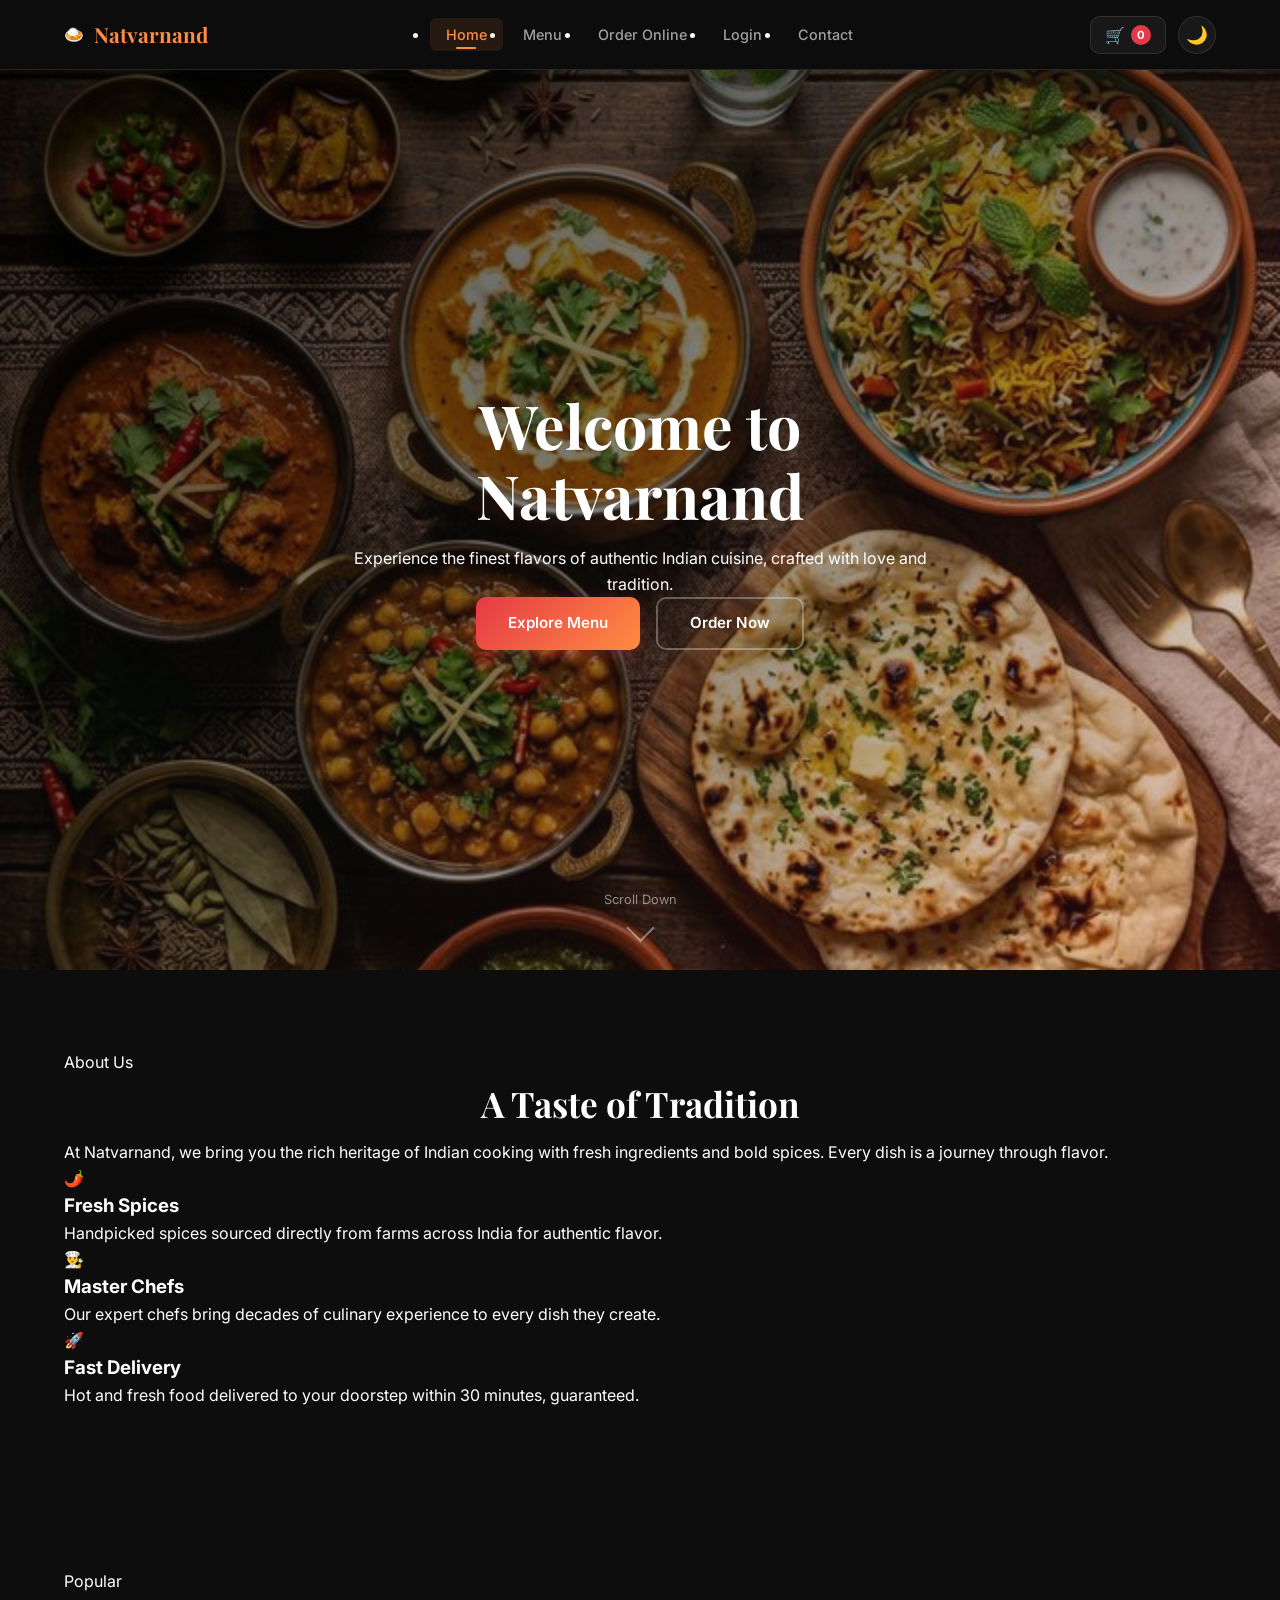
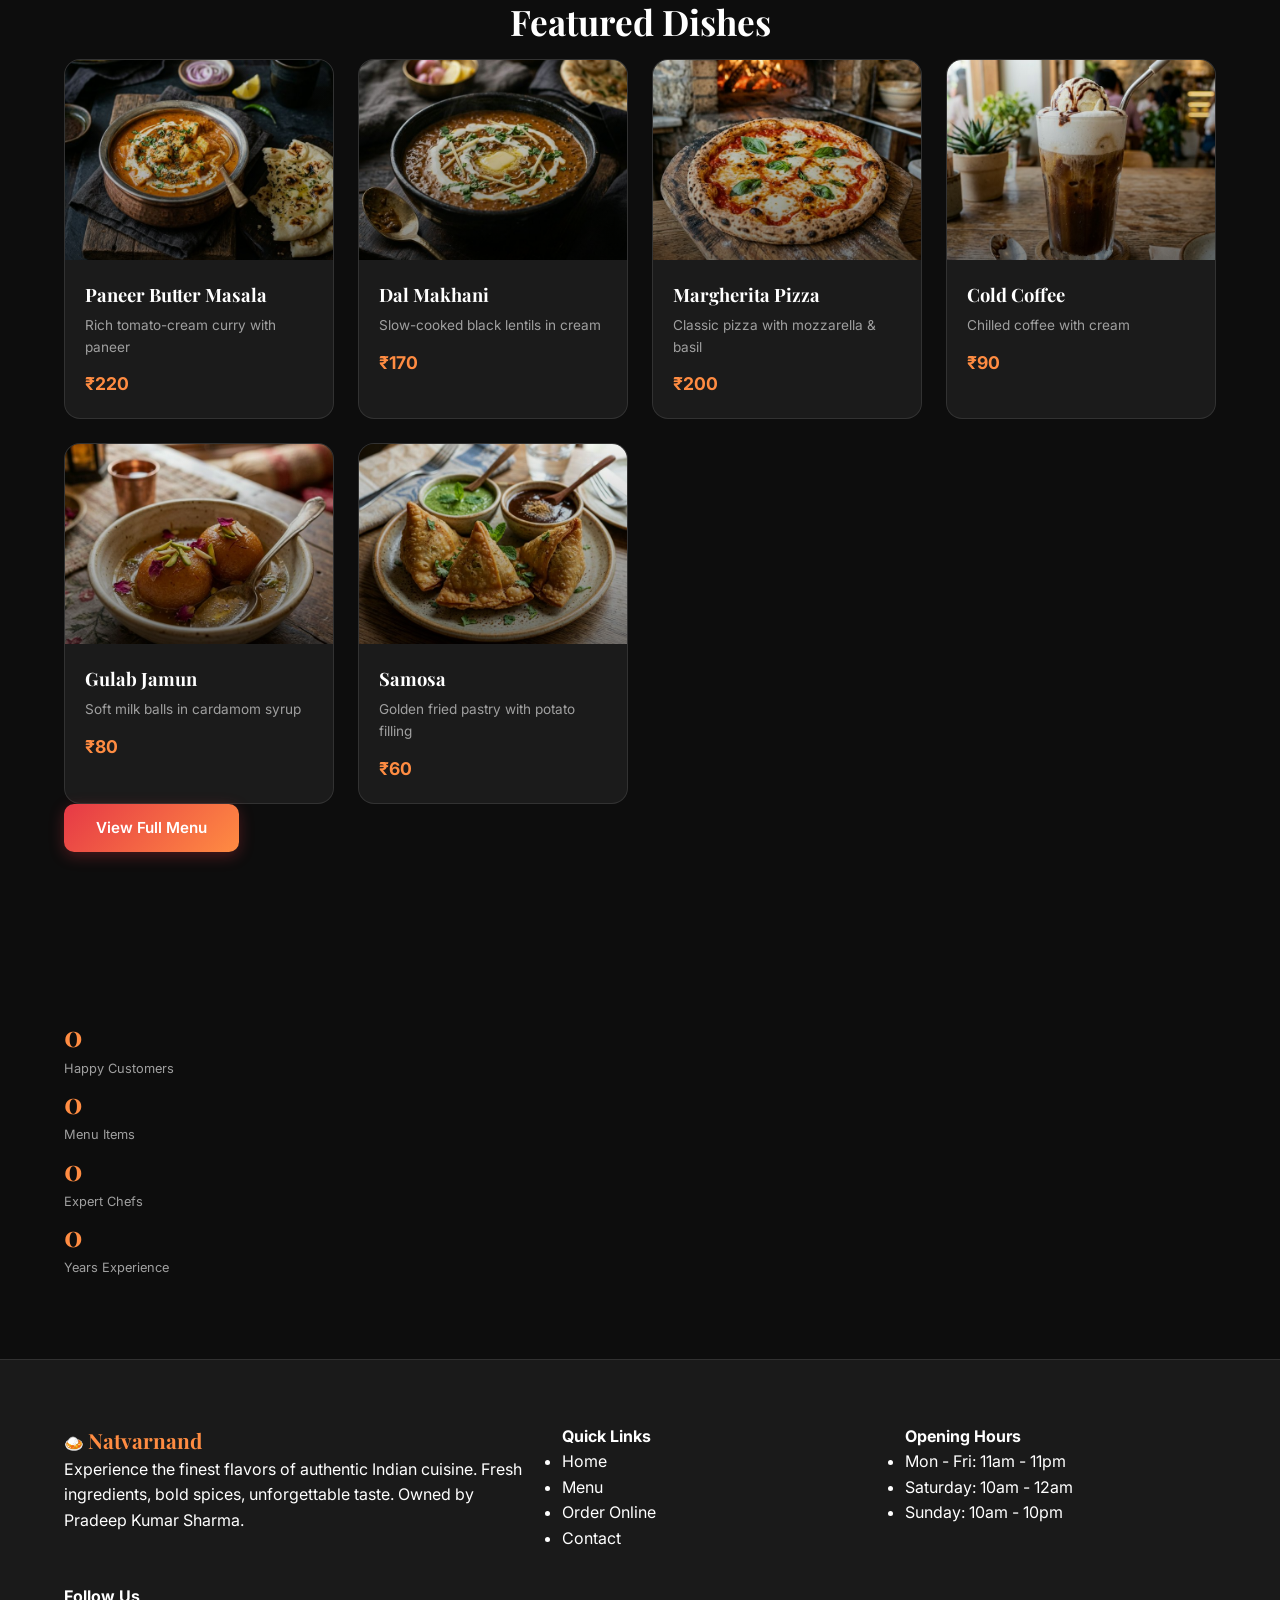
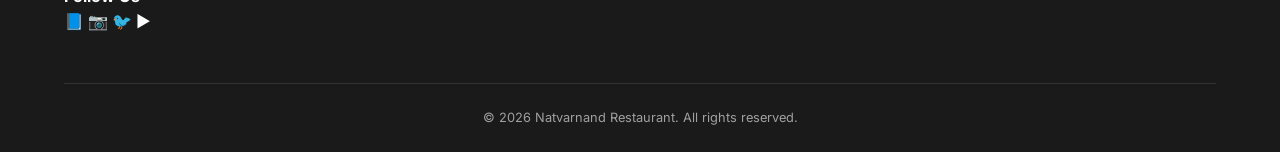
<file: index.html>
<!DOCTYPE html>
<html lang="en" data-theme="light">
<head>
  <meta charset="UTF-8">
  <meta name="viewport" content="width=device-width, initial-scale=1.0">
  <title>Natvarnand Restaurant | Authentic Indian Cuisine & Online Ordering</title>
  <meta name="description" content="Natvarnand Restaurant — order delicious Indian cuisine online. Explore our menu of starters, main course, fast food, drinks and desserts with fast delivery.">
  <link rel="preconnect" href="https://fonts.googleapis.com">
  <link rel="preconnect" href="https://fonts.gstatic.com" crossorigin>
  <link href="https://fonts.googleapis.com/css2?family=Playfair+Display:wght@400;600;700&family=Inter:wght@300;400;500;600;700&display=swap" rel="stylesheet">
  <link rel="stylesheet" href="css/styles.css">
</head>
<body>

  <!-- ===================== PAGE LOADER ===================== -->
  <div id="loader" class="loader">
    <div class="loader-inner">
      <div class="loader-flame">🍛</div>
      <h2>Spice Garden</h2>
      <div class="loader-bar"><div class="loader-bar-fill"></div></div>
    </div>
  </div>

  <!-- ===================== NOTIFICATION TOAST ===================== -->
  <div id="notification" class="notification hidden">
    <div id="notification-icon"></div>
    <div id="notification-text"></div>
    <button class="notification-close" onclick="hideNotification()">&times;</button>
  </div>

  <!-- ===================== NAVBAR ===================== -->
  <nav id="navbar" class="navbar">
    <div class="nav-container">
      <a href="#home" class="nav-logo">
        <span class="logo-icon">🍛</span>
        <span class="logo-text">Natvarnand</span>
      </a>
      <ul id="nav-links" class="nav-links">
        <li><a href="#home" class="nav-link active" data-page="home">Home</a></li>
        <li><a href="#menu" class="nav-link" data-page="menu">Menu</a></li>
        <li><a href="#order" class="nav-link" data-page="order">Order Online</a></li>
        <li><a href="#login" class="nav-link" data-page="login">Login</a></li>
        <li><a href="#contact" class="nav-link" data-page="contact">Contact</a></li>
        <li><a href="#admin" class="nav-link" data-page="admin">Admin</a></li>
      </ul>
      <div class="nav-actions">
        <button id="cart-btn" class="cart-btn" onclick="window.location.hash='order'">
          <span class="cart-icon">🛒</span>
          <span id="cart-count" class="cart-count">0</span>
        </button>
        <button id="theme-toggle" class="theme-toggle" aria-label="Toggle dark mode">
          <span class="theme-icon sun">☀️</span>
          <span class="theme-icon moon">🌙</span>
        </button>
        <button id="hamburger" class="hamburger" aria-label="Menu">
          <span></span><span></span><span></span>
        </button>
      </div>
    </div>
  </nav>

  <!-- ===================== MAIN CONTENT ===================== -->
  <main id="main-content" class="main-content">

    <!-- ========== HOME PAGE ========== -->
    <section id="page-home" class="page active">
      <!-- Hero -->
      <div class="hero">
        <div class="hero-overlay"></div>
        <div class="hero-particles" id="hero-particles"></div>
        <div class="hero-content">
          <h1 class="hero-title anim-fade-down">
            Welcome to <span class="text-gradient">Natvarnand</span>
          </h1>
          <p class="hero-subtitle anim-fade-up">Experience the finest flavors of authentic Indian cuisine, crafted with love and tradition.</p>
          <div class="hero-buttons anim-fade-up delay-2">
            <a href="#menu" class="btn btn-primary btn-glow">Explore Menu</a>
            <a href="#order" class="btn btn-outline">Order Now</a>
          </div>
        </div>
        <div class="hero-scroll-indicator">
          <span>Scroll Down</span>
          <div class="scroll-arrow"></div>
        </div>
      </div>

      <!-- Welcome Section -->
      <div class="section welcome-section">
        <div class="container">
          <div class="section-header reveal">
            <span class="section-tag">About Us</span>
            <h2 class="section-title">A Taste of <span class="text-gradient">Tradition</span></h2>
            <p class="section-desc">At Natvarnand, we bring you the rich heritage of Indian cooking with fresh ingredients and bold spices. Every dish is a journey through flavor.</p>
          </div>
          <div class="welcome-grid">
            <div class="welcome-card reveal">
              <div class="welcome-icon">🌶️</div>
              <h3>Fresh Spices</h3>
              <p>Handpicked spices sourced directly from farms across India for authentic flavor.</p>
            </div>
            <div class="welcome-card reveal delay-1">
              <div class="welcome-icon">👨‍🍳</div>
              <h3>Master Chefs</h3>
              <p>Our expert chefs bring decades of culinary experience to every dish they create.</p>
            </div>
            <div class="welcome-card reveal delay-2">
              <div class="welcome-icon">🚀</div>
              <h3>Fast Delivery</h3>
              <p>Hot and fresh food delivered to your doorstep within 30 minutes, guaranteed.</p>
            </div>
          </div>
        </div>
      </div>

      <!-- Featured Items -->
      <div class="section featured-section">
        <div class="container">
          <div class="section-header reveal">
            <span class="section-tag">Popular</span>
            <h2 class="section-title">Featured <span class="text-gradient">Dishes</span></h2>
          </div>
          <div class="featured-grid" id="featured-grid">
            <!-- Populated by JS -->
          </div>
          <div class="text-center reveal">
            <a href="#menu" class="btn btn-primary btn-glow btn-lg">View Full Menu</a>
          </div>
        </div>
      </div>

      <!-- Stats -->
      <div class="section stats-section">
        <div class="container">
          <div class="stats-grid">
            <div class="stat-card reveal">
              <div class="stat-number" data-count="5000">0</div>
              <div class="stat-label">Happy Customers</div>
            </div>
            <div class="stat-card reveal delay-1">
              <div class="stat-number" data-count="150">0</div>
              <div class="stat-label">Menu Items</div>
            </div>
            <div class="stat-card reveal delay-2">
              <div class="stat-number" data-count="25">0</div>
              <div class="stat-label">Expert Chefs</div>
            </div>
            <div class="stat-card reveal delay-3">
              <div class="stat-number" data-count="10">0</div>
              <div class="stat-label">Years Experience</div>
            </div>
          </div>
        </div>
      </div>
    </section>

    <!-- ========== MENU PAGE ========== -->
    <section id="page-menu" class="page">
      <div class="page-hero page-hero-menu">
        <h1 class="page-hero-title anim-fade-down">Our <span class="text-gradient">Menu</span></h1>
        <p class="page-hero-sub anim-fade-up">Explore our carefully crafted dishes made with the finest ingredients</p>
      </div>
      <div class="section">
        <div class="container">
          <div class="menu-filters reveal" id="menu-filters">
            <button class="menu-filter-btn active" data-category="all">All</button>
            <button class="menu-filter-btn" data-category="starters">Starters</button>
            <button class="menu-filter-btn" data-category="main-course">Main Course</button>
            <button class="menu-filter-btn" data-category="fast-food">Fast Food</button>
            <button class="menu-filter-btn" data-category="drinks">Drinks</button>
            <button class="menu-filter-btn" data-category="desserts">Desserts</button>
          </div>
          <div class="menu-grid" id="menu-grid">
            <!-- Populated by JS -->
          </div>
        </div>
      </div>
    </section>

    <!-- ========== ORDER / CART PAGE ========== -->
    <section id="page-order" class="page">
      <div class="page-hero page-hero-order">
        <h1 class="page-hero-title anim-fade-down">Your <span class="text-gradient">Order</span></h1>
        <p class="page-hero-sub anim-fade-up">Review your selected items and proceed to checkout</p>
      </div>
      <div class="section">
        <div class="container">
          <div class="cart-wrapper">
            <div class="cart-items" id="cart-items">
              <!-- Populated by JS -->
            </div>
            <div class="cart-summary glass-card" id="cart-summary">
              <h3>Order Summary</h3>
              <div class="summary-row">
                <span>Subtotal</span>
                <span id="cart-subtotal">₹0</span>
              </div>
              <div class="summary-row">
                <span>Delivery</span>
                <span id="cart-delivery">₹40</span>
              </div>
              <div class="summary-row">
                <span>Tax (5%)</span>
                <span id="cart-tax">₹0</span>
              </div>
              <div class="summary-divider"></div>
              <div class="summary-row summary-total">
                <span>Total</span>
                <span id="cart-total">₹0</span>
              </div>
              <button class="btn btn-primary btn-glow btn-block" id="checkout-btn" onclick="proceedToCheckout()">
                Proceed to Checkout
              </button>
            </div>
          </div>
          <div class="cart-empty" id="cart-empty" style="display:none;">
            <div class="empty-icon">🛒</div>
            <h3>Your cart is empty</h3>
            <p>Add some delicious items from our menu!</p>
            <a href="#menu" class="btn btn-primary">Browse Menu</a>
          </div>
        </div>
      </div>
    </section>

    <!-- ========== CUSTOMER DETAILS PAGE ========== -->
    <section id="page-customer" class="page">
      <div class="page-hero page-hero-customer">
        <h1 class="page-hero-title anim-fade-down">Delivery <span class="text-gradient">Details</span></h1>
        <p class="page-hero-sub anim-fade-up">Tell us where to deliver your food</p>
      </div>
      <div class="section">
        <div class="container container-sm">
          <form class="form-card glass-card" id="customer-form" onsubmit="submitCustomerForm(event)">
            <div class="form-grid">
              <div class="input-group">
                <input type="text" id="cust-name" class="form-input" placeholder=" " required>
                <label for="cust-name" class="form-label">Full Name</label>
                <span class="input-line"></span>
              </div>
              <div class="input-group">
                <input type="tel" id="cust-phone" class="form-input" placeholder=" " required pattern="[0-9]{10}">
                <label for="cust-phone" class="form-label">Phone Number</label>
                <span class="input-line"></span>
              </div>
              <div class="input-group full-width">
                <input type="email" id="cust-email" class="form-input" placeholder=" " required>
                <label for="cust-email" class="form-label">Email Address</label>
                <span class="input-line"></span>
              </div>
              <div class="input-group full-width">
                <input type="text" id="cust-address" class="form-input" placeholder=" " required>
                <label for="cust-address" class="form-label">Delivery Address</label>
                <span class="input-line"></span>
              </div>
              <div class="input-group">
                <input type="text" id="cust-city" class="form-input" placeholder=" " required>
                <label for="cust-city" class="form-label">City</label>
                <span class="input-line"></span>
              </div>
              <div class="input-group">
                <input type="text" id="cust-pincode" class="form-input" placeholder=" " required pattern="[0-9]{6}">
                <label for="cust-pincode" class="form-label">Pincode</label>
                <span class="input-line"></span>
              </div>
            </div>
            <button type="submit" class="btn btn-primary btn-glow btn-block">Continue to Payment</button>
          </form>
        </div>
      </div>
    </section>

    <!-- ========== LOGIN / SIGNUP PAGE ========== -->
    <section id="page-login" class="page">
      <div class="page-hero page-hero-login">
        <h1 class="page-hero-title anim-fade-down">Welcome <span class="text-gradient">Back</span></h1>
        <p class="page-hero-sub anim-fade-up">Sign in to your account or create a new one</p>
      </div>
      <div class="section">
        <div class="container container-xs">
          <div class="auth-card glass-card">
            <div class="auth-tabs">
              <button class="auth-tab active" data-tab="login" onclick="switchAuthTab('login')">Login</button>
              <button class="auth-tab" data-tab="signup" onclick="switchAuthTab('signup')">Sign Up</button>
              <div class="auth-tab-indicator"></div>
            </div>

            <!-- Login Form -->
            <form class="auth-form active" id="login-form" onsubmit="handleLogin(event)">
              <div class="input-group">
                <input type="text" id="login-username" class="form-input" placeholder=" " required>
                <label for="login-username" class="form-label">Username or Email</label>
                <span class="input-line"></span>
              </div>
              <div class="input-group">
                <input type="password" id="login-password" class="form-input" placeholder=" " required>
                <label for="login-password" class="form-label">Password</label>
                <span class="input-line"></span>
              </div>
              <button type="submit" class="btn btn-primary btn-glow btn-block">Login</button>
            </form>

            <!-- Signup Form -->
            <form class="auth-form" id="signup-form" onsubmit="handleSignup(event)">
              <div class="input-group">
                <input type="text" id="signup-username" class="form-input" placeholder=" " required>
                <label for="signup-username" class="form-label">Username</label>
                <span class="input-line"></span>
              </div>
              <div class="input-group">
                <input type="email" id="signup-email" class="form-input" placeholder=" " required>
                <label for="signup-email" class="form-label">Email</label>
                <span class="input-line"></span>
              </div>
              <div class="input-group">
                <input type="password" id="signup-password" class="form-input" placeholder=" " required minlength="6">
                <label for="signup-password" class="form-label">Password</label>
                <span class="input-line"></span>
              </div>
              <div class="input-group">
                <input type="password" id="signup-confirm" class="form-input" placeholder=" " required minlength="6">
                <label for="signup-confirm" class="form-label">Confirm Password</label>
                <span class="input-line"></span>
              </div>
              <button type="submit" class="btn btn-primary btn-glow btn-block">Create Account</button>
            </form>
          </div>
        </div>
      </div>
    </section>

    <!-- ========== PAYMENT PAGE ========== -->
    <section id="page-payment" class="page">
      <div class="page-hero page-hero-payment">
        <h1 class="page-hero-title anim-fade-down">Secure <span class="text-gradient">Payment</span></h1>
        <p class="page-hero-sub anim-fade-up">Choose your preferred payment method</p>
      </div>
      <div class="section">
        <div class="container">
          <div class="payment-wrapper">
            <div class="payment-methods glass-card">
              <h3>Payment Method</h3>
              <div class="payment-tabs">
                <button class="pay-tab active" data-method="card" onclick="switchPaymentTab('card')">
                  <span class="pay-tab-icon">💳</span> Card
                </button>
                <button class="pay-tab" data-method="upi" onclick="switchPaymentTab('upi')">
                  <span class="pay-tab-icon">📱</span> UPI
                </button>
                <button class="pay-tab" data-method="cod" onclick="switchPaymentTab('cod')">
                  <span class="pay-tab-icon">💵</span> COD
                </button>
              </div>

              <!-- Card Form -->
              <form class="pay-form active" id="card-form" onsubmit="processPayment(event, 'card')">
                <div class="input-group">
                  <input type="text" id="card-number" class="form-input" placeholder=" " maxlength="19" required>
                  <label for="card-number" class="form-label">Card Number</label>
                  <span class="input-line"></span>
                </div>
                <div class="form-row">
                  <div class="input-group">
                    <input type="text" id="card-expiry" class="form-input" placeholder=" " maxlength="5" required>
                    <label for="card-expiry" class="form-label">MM/YY</label>
                    <span class="input-line"></span>
                  </div>
                  <div class="input-group">
                    <input type="text" id="card-cvv" class="form-input" placeholder=" " maxlength="3" required>
                    <label for="card-cvv" class="form-label">CVV</label>
                    <span class="input-line"></span>
                  </div>
                </div>
                <button type="submit" class="btn btn-primary btn-glow btn-block">Pay Now</button>
              </form>

              <!-- UPI Form -->
              <form class="pay-form" id="upi-form" onsubmit="processPayment(event, 'upi')">
                <div class="input-group">
                  <input type="text" id="upi-id" class="form-input" placeholder=" " required>
                  <label for="upi-id" class="form-label">UPI ID (e.g. name@upi)</label>
                  <span class="input-line"></span>
                </div>
                <button type="submit" class="btn btn-primary btn-glow btn-block">Pay via UPI</button>
              </form>

              <!-- COD Form -->
              <form class="pay-form" id="cod-form" onsubmit="processPayment(event, 'cod')">
                <p class="cod-text">Pay with cash when your order arrives at your doorstep. No advance payment required.</p>
                <button type="submit" class="btn btn-primary btn-glow btn-block">Place Order (COD)</button>
              </form>
            </div>

            <div class="payment-summary glass-card" id="payment-summary">
              <h3>Order Summary</h3>
              <div id="payment-items">
                <!-- Populated by JS -->
              </div>
              <div class="summary-divider"></div>
              <div class="summary-row summary-total">
                <span>Total</span>
                <span id="payment-total">₹0</span>
              </div>
            </div>
          </div>
        </div>
      </div>

      <!-- Payment Success Modal -->
      <div class="modal-overlay" id="payment-success-modal">
        <div class="modal glass-card">
          <div class="success-animation">
            <div class="success-checkmark">
              <svg viewBox="0 0 52 52">
                <circle cx="26" cy="26" r="25" fill="none"/>
                <path fill="none" d="M14.1 27.2l7.1 7.2 16.7-16.8"/>
              </svg>
            </div>
          </div>
          <h2 class="modal-title">Payment Successful!</h2>
          <p class="modal-text">Your order has been placed successfully. Thank you for ordering from Natvarnand!</p>
          <p class="modal-order-id" id="modal-order-id">Order #SG12345</p>
          <button class="btn btn-primary btn-glow" onclick="closeSuccessModal()">Back to Home</button>
        </div>
      </div>
    </section>

    <!-- ========== CONTACT PAGE ========== -->
    <section id="page-contact" class="page">
      <div class="page-hero page-hero-contact">
        <h1 class="page-hero-title anim-fade-down">Get in <span class="text-gradient">Touch</span></h1>
        <p class="page-hero-sub anim-fade-up">We'd love to hear from you</p>
      </div>
      <div class="section">
        <div class="container">
          <div class="contact-info-grid reveal">
            <div class="contact-info-card glass-card">
              <div class="contact-icon">📍</div>
              <h3>Our Location</h3>
              <p>Village Kachri, Dist. Baran<br>Rajasthan, India</p>
            </div>
            <div class="contact-info-card glass-card">
              <div class="contact-icon">📞</div>
              <h3>Phone</h3>
              <p>+91 82786 42578<br>+91 11 2345 6789</p>
            </div>
            <div class="contact-info-card glass-card">
              <div class="contact-icon">✉️</div>
              <h3>Email</h3>
              <p>natvarnand@gmail.com<br>orders@natvarnand@gmail.com</p>
            </div>
          </div>
          <div class="contact-wrapper">
            <div class="contact-map reveal">
              <iframe
                src="https://www.google.com/maps/embed?pb=!1m18!1m12!1m3!1d3501.123456789!2d77.2090!3d28.6139!2m3!1f0!2f0!3f0!3m2!1i1024!2i768!4f13.1!3m3!1m2!1s0x0%3A0x0!2zMjjCsDM2JzUwLjEiTiA3N8KwMTInMzIuNCJF!5e0!3m2!1sen!2sin!4v1234567890"
                allowfullscreen="" loading="lazy" referrerpolicy="no-referrer-when-downgrade"
                title="Spice Garden Location"></iframe>
            </div>
            <form class="contact-form glass-card reveal" id="contact-form" onsubmit="submitContactForm(event)">
              <h3>Send us a Message</h3>
              <div class="input-group">
                <input type="text" id="contact-name" class="form-input" placeholder=" " required>
                <label for="contact-name" class="form-label">Your Name</label>
                <span class="input-line"></span>
              </div>
              <div class="input-group">
                <input type="email" id="contact-email" class="form-input" placeholder=" " required>
                <label for="contact-email" class="form-label">Email Address</label>
                <span class="input-line"></span>
              </div>
              <div class="input-group">
                <input type="text" id="contact-subject" class="form-input" placeholder=" " required>
                <label for="contact-subject" class="form-label">Subject</label>
                <span class="input-line"></span>
              </div>
              <div class="input-group">
                <textarea id="contact-message" class="form-input form-textarea" placeholder=" " required></textarea>
                <label for="contact-message" class="form-label">Message</label>
                <span class="input-line"></span>
              </div>
              <button type="submit" class="btn btn-primary btn-glow btn-block">Send Message</button>
            </form>
          </div>
        </div>
      </div>
    </section>

    <!-- ========== ADMIN PAGE ========== -->
    <section id="page-admin" class="page">
      <!-- Admin Login -->
      <div id="admin-login-screen" class="admin-login-screen">
        <div class="page-hero page-hero-admin">
          <h1 class="page-hero-title anim-fade-down">Admin <span class="text-gradient">Panel</span></h1>
          <p class="page-hero-sub anim-fade-up">Restricted access — authorized personnel only</p>
        </div>
        <div class="section">
          <div class="container container-xs">
            <form class="form-card glass-card" id="admin-login-form" onsubmit="adminLogin(event)">
              <div class="input-group">
                <input type="text" id="admin-user" class="form-input" placeholder=" " required>
                <label for="admin-user" class="form-label">Admin Username</label>
                <span class="input-line"></span>
              </div>
              <div class="input-group">
                <input type="password" id="admin-pass" class="form-input" placeholder=" " required>
                <label for="admin-pass" class="form-label">Password</label>
                <span class="input-line"></span>
              </div>
              <button type="submit" class="btn btn-primary btn-glow btn-block">Login to Dashboard</button>
              <p class="admin-hint">Demo: admin / admin123</p>
            </form>
          </div>
        </div>
      </div>

      <!-- Admin Dashboard -->
      <div id="admin-dashboard" class="admin-dashboard" style="display:none;">
        <div class="admin-sidebar">
          <div class="admin-sidebar-header">
            <span class="logo-icon">🍛</span>
            <span>Natvarnand</span>
          </div>
          <ul class="admin-nav">
            <li><button class="admin-nav-btn active" data-panel="dashboard" onclick="switchAdminPanel('dashboard')">📊 Dashboard</button></li>
            <li><button class="admin-nav-btn" data-panel="menu-mgmt" onclick="switchAdminPanel('menu-mgmt')">🍽️ Menu</button></li>
            <li><button class="admin-nav-btn" data-panel="orders" onclick="switchAdminPanel('orders')">📦 Orders</button></li>
            <li><button class="admin-nav-btn" data-panel="customers" onclick="switchAdminPanel('customers')">👥 Customers</button></li>
            <li><button class="admin-nav-btn admin-logout-btn" onclick="adminLogout()">🚪 Logout</button></li>
          </ul>
        </div>
        <div class="admin-main">
          <div class="admin-header">
            <h2 id="admin-panel-title">Dashboard</h2>
            <button class="hamburger admin-hamburger" id="admin-sidebar-toggle" aria-label="Toggle sidebar">
              <span></span><span></span><span></span>
            </button>
          </div>

          <!-- Dashboard Panel -->
          <div class="admin-panel active" id="panel-dashboard">
            <div class="admin-stats-grid">
              <div class="admin-stat-card">
                <div class="admin-stat-icon" style="background:linear-gradient(135deg,#ff6b35,#f7931e)">📦</div>
                <div class="admin-stat-info">
                  <div class="admin-stat-num" id="stat-orders">0</div>
                  <div class="admin-stat-label">Total Orders</div>
                </div>
              </div>
              <div class="admin-stat-card">
                <div class="admin-stat-icon" style="background:linear-gradient(135deg,#e8363a,#ff6b35)">💰</div>
                <div class="admin-stat-info">
                  <div class="admin-stat-num" id="stat-revenue">₹0</div>
                  <div class="admin-stat-label">Revenue</div>
                </div>
              </div>
              <div class="admin-stat-card">
                <div class="admin-stat-icon" style="background:linear-gradient(135deg,#2ecc71,#27ae60)">👥</div>
                <div class="admin-stat-info">
                  <div class="admin-stat-num" id="stat-customers">0</div>
                  <div class="admin-stat-label">Customers</div>
                </div>
              </div>
              <div class="admin-stat-card">
                <div class="admin-stat-icon" style="background:linear-gradient(135deg,#3498db,#2980b9)">🍽️</div>
                <div class="admin-stat-info">
                  <div class="admin-stat-num" id="stat-items">0</div>
                  <div class="admin-stat-label">Menu Items</div>
                </div>
              </div>
            </div>
            <div class="admin-table-card">
              <h3>Recent Orders</h3>
              <div class="table-responsive">
                <table class="admin-table" id="recent-orders-table">
                  <thead>
                    <tr><th>Order ID</th><th>Customer</th><th>Items</th><th>Total</th><th>Status</th></tr>
                  </thead>
                  <tbody id="recent-orders-body">
                    <tr><td colspan="5" class="table-empty">No orders yet</td></tr>
                  </tbody>
                </table>
              </div>
            </div>
          </div>

          <!-- Menu Management Panel -->
          <div class="admin-panel" id="panel-menu-mgmt">
            <div class="admin-panel-header">
              <h3>Menu Management</h3>
              <button class="btn btn-primary btn-sm" onclick="openAddItemModal()">+ Add Item</button>
            </div>
            <div class="table-responsive">
              <table class="admin-table" id="menu-table">
                <thead>
                  <tr><th>Icon</th><th>Name</th><th>Category</th><th>Price</th><th>Actions</th></tr>
                </thead>
                <tbody id="menu-table-body">
                  <!-- Populated by JS -->
                </tbody>
              </table>
            </div>
          </div>

          <!-- Orders Panel -->
          <div class="admin-panel" id="panel-orders">
            <h3>All Orders</h3>
            <div class="table-responsive">
              <table class="admin-table">
                <thead>
                  <tr><th>Order ID</th><th>Customer</th><th>Items</th><th>Total</th><th>Payment</th><th>Status</th></tr>
                </thead>
                <tbody id="all-orders-body">
                  <tr><td colspan="6" class="table-empty">No orders yet</td></tr>
                </tbody>
              </table>
            </div>
          </div>

          <!-- Customers Panel -->
          <div class="admin-panel" id="panel-customers">
            <h3>Customer Details</h3>
            <div class="table-responsive">
              <table class="admin-table">
                <thead>
                  <tr><th>Name</th><th>Email</th><th>Phone</th><th>City</th><th>Orders</th></tr>
                </thead>
                <tbody id="customers-body">
                  <tr><td colspan="5" class="table-empty">No customers yet</td></tr>
                </tbody>
              </table>
            </div>
          </div>
        </div>

        <!-- Add/Edit Item Modal -->
        <div class="modal-overlay" id="item-modal">
          <div class="modal glass-card">
            <button class="modal-close" onclick="closeItemModal()">&times;</button>
            <h2 id="item-modal-title">Add Menu Item</h2>
            <form id="item-form" onsubmit="saveMenuItem(event)">
              <div class="input-group">
                <input type="text" id="item-name" class="form-input" placeholder=" " required>
                <label for="item-name" class="form-label">Item Name</label>
                <span class="input-line"></span>
              </div>
              <div class="input-group">
                <select id="item-category" class="form-input form-select" required>
                  <option value="">Select Category</option>
                  <option value="starters">Starters</option>
                  <option value="main-course">Main Course</option>
                  <option value="fast-food">Fast Food</option>
                  <option value="drinks">Drinks</option>
                  <option value="desserts">Desserts</option>
                </select>
                <label for="item-category" class="form-label">Category</label>
                <span class="input-line"></span>
              </div>
              <div class="input-group">
                <input type="number" id="item-price" class="form-input" placeholder=" " required min="1">
                <label for="item-price" class="form-label">Price (₹)</label>
                <span class="input-line"></span>
              </div>
              <div class="input-group">
                <input type="text" id="item-icon" class="form-input" placeholder=" " required>
                <label for="item-icon" class="form-label">Icon (emoji)</label>
                <span class="input-line"></span>
              </div>
              <input type="hidden" id="item-edit-id" value="">
              <button type="submit" class="btn btn-primary btn-glow btn-block">Save Item</button>
            </form>
          </div>
        </div>
      </div>
    </section>

  </main>

  <!-- ===================== FOOTER ===================== -->
  <footer id="site-footer" class="footer">
    <div class="container">
      <div class="footer-grid">
        <div class="footer-col">
          <div class="footer-logo">
            <span class="logo-icon">🍛</span>
            <span class="logo-text">Natvarnand</span>
          </div>
          <p>Experience the finest flavors of authentic Indian cuisine. Fresh ingredients, bold spices, unforgettable taste. Owned by Pradeep Kumar Sharma.</p>
        </div>
        <div class="footer-col">
          <h4>Quick Links</h4>
          <ul>
            <li><a href="#home">Home</a></li>
            <li><a href="#menu">Menu</a></li>
            <li><a href="#order">Order Online</a></li>
            <li><a href="#contact">Contact</a></li>
          </ul>
        </div>
        <div class="footer-col">
          <h4>Opening Hours</h4>
          <ul>
            <li>Mon - Fri: 11am - 11pm</li>
            <li>Saturday: 10am - 12am</li>
            <li>Sunday: 10am - 10pm</li>
          </ul>
        </div>
        <div class="footer-col">
          <h4>Follow Us</h4>
          <div class="social-links">
            <a href="#" class="social-link" aria-label="Facebook">📘</a>
            <a href="#" class="social-link" aria-label="Instagram">📷</a>
            <a href="#" class="social-link" aria-label="Twitter">🐦</a>
            <a href="#" class="social-link" aria-label="YouTube">▶️</a>
          </div>
        </div>
      </div>
      <div class="footer-bottom">
        <p>&copy; 2026 Natvarnand Restaurant. All rights reserved.</p>
      </div>
    </div>
  </footer>

  <script src="js/db.js"></script>
  <script src="js/animations.js"></script>
  <script src="js/app.js"></script>
  <script src="js/menu.js"></script>
  <script src="js/cart.js"></script>
  <script src="js/auth.js"></script>
  <script src="js/payment.js"></script>
  <script src="js/admin.js"></script>
</body>
</html>
</file>
<file: css/styles.css>
/* ============================================
   SPICE GARDEN RESTAURANT - Design System
   ============================================ */

/* ---------- CSS Variables ---------- */
:root {
  /* Colors */
  --primary: #e63946;
  --primary-dark: #c1121f;
  --primary-light: #ff6b6b;
  --accent: #ff8c42;
  --accent-light: #ffb347;
  --gold: #f0a500;
  --bg-dark: #0d0d0d;
  --bg-dark-2: #1a1a1a;
  --bg-dark-3: #252525;
  --bg-light: #faf9f6;
  --bg-light-2: #f0ece4;
  --bg-light-3: #e8e2d8;
  --text-dark: #ffffff;
  --text-dark-muted: #a0a0a0;
  --text-light: #1a1a1a;
  --text-light-muted: #666666;
  --glass-bg: rgba(255,255,255,0.05);
  --glass-border: rgba(255,255,255,0.1);
  --glass-shadow: 0 8px 32px rgba(0,0,0,0.4);
  --card-bg: rgba(255,255,255,0.06);
  --success: #2ecc71;
  --danger: #e74c3c;
  --warning: #f39c12;
  --info: #3498db;
  --radius: 16px;
  --radius-sm: 10px;
  --radius-xs: 6px;
  --transition: 0.3s cubic-bezier(0.4,0,0.2,1);
  --transition-slow: 0.6s cubic-bezier(0.4,0,0.2,1);
  --font-heading: 'Playfair Display', serif;
  --font-body: 'Inter', sans-serif;
  --navbar-h: 70px;
}

/* Light Theme */
[data-theme="light"] {
  --glass-bg: rgba(255,255,255,0.7);
  --glass-border: rgba(0,0,0,0.08);
  --glass-shadow: 0 8px 32px rgba(0,0,0,0.1);
  --card-bg: rgba(255,255,255,0.8);
}

/* ---------- Reset & Base ---------- */
*, *::before, *::after { box-sizing: border-box; margin: 0; padding: 0; }

html {
  scroll-behavior: smooth;
  font-size: 16px;
}

body {
  font-family: var(--font-body);
  background: var(--bg-dark);
  color: var(--text-dark);
  line-height: 1.6;
  overflow-x: hidden;
  transition: background var(--transition), color var(--transition);
}

[data-theme="light"] body {
  background: var(--bg-light);
  color: var(--text-light);
}

a { text-decoration: none; color: inherit; }
img { max-width: 100%; display: block; }
button { cursor: pointer; border: none; font-family: inherit; }
input, select, textarea { font-family: inherit; }

.container { max-width: 1200px; margin: 0 auto; padding: 0 1.5rem; }
.hidden { display: none !important; }

/* ---------- Loader ---------- */
.loader {
  position: fixed; inset: 0; z-index: 9999;
  background: var(--bg-dark);
  display: flex; align-items: center; justify-content: center;
  transition: opacity 0.5s, visibility 0.5s;
}
.loader.hide { opacity: 0; visibility: hidden; pointer-events: none; }
.loader-inner { text-align: center; }
.loader-flame { font-size: 3rem; animation: flame 0.6s infinite alternate; }
@keyframes flame { from { transform: scale(1) rotate(-5deg); } to { transform: scale(1.15) rotate(5deg); } }
.loader-inner h2 { font-family: var(--font-heading); font-size: 1.8rem; margin: 0.5rem 0; color: var(--accent); }
.loader-bar { width: 200px; height: 3px; background: var(--bg-dark-3); border-radius: 4px; overflow: hidden; margin: 0 auto; }
.loader-bar-fill { width: 0; height: 100%; background: linear-gradient(90deg, var(--primary), var(--accent)); border-radius: 4px; animation: loadBar 1.5s ease-in-out forwards; }
@keyframes loadBar { to { width: 100%; } }

/* ---------- Notification ---------- */
.notification {
  position: fixed; top: 90px; right: 20px; z-index: 1000;
  background: var(--glass-bg); backdrop-filter: blur(20px); border: 1px solid var(--glass-border);
  padding: 1rem 1.5rem; border-radius: var(--radius-sm);
  display: flex; gap: 0.75rem; align-items: center;
  box-shadow: var(--glass-shadow);
  animation: slideInRight 0.4s ease forwards;
  max-width: 360px;
}
.notification.hidden { display: none; }
.notification.success #notification-icon { color: var(--success); }
.notification.error #notification-icon { color: var(--danger); }
.notification-close { background: none; color: inherit; font-size: 1.2rem; opacity: 0.6; }
.notification-close:hover { opacity: 1; }

@keyframes slideInRight { from { transform: translateX(120%); opacity: 0; } to { transform: translateX(0); opacity: 1; } }
@keyframes slideOutRight { from { transform: translateX(0); opacity: 1; } to { transform: translateX(120%); opacity: 0; } }

/* ---------- Navbar ---------- */
.navbar {
  position: fixed; top: 0; left: 0; right: 0; height: var(--navbar-h); z-index: 900;
  background: rgba(13,13,13,0.8); backdrop-filter: blur(20px); border-bottom: 1px solid var(--glass-border);
  transition: background var(--transition), box-shadow var(--transition);
}
[data-theme="light"] .navbar { background: rgba(250,249,246,0.85); }
.navbar.scrolled { box-shadow: 0 4px 30px rgba(0,0,0,0.3); }
.nav-container {
  max-width: 1200px; margin: 0 auto; padding: 0 1.5rem;
  display: flex; align-items: center; justify-content: space-between; height: 100%;
}
.nav-logo { display: flex; align-items: center; gap: 0.6rem; }
.logo-img { width: 40px; height: 40px; border-radius: 50%; object-fit: cover; }
.logo-text { font-family: var(--font-heading); font-size: 1.3rem; font-weight: 700; color: var(--accent); }
.nav-links { display: flex; gap: 0.25rem; }
.nav-link {
  padding: 0.5rem 1rem; border-radius: var(--radius-xs); font-weight: 500; font-size: 0.9rem;
  transition: all var(--transition); position: relative; color: var(--text-dark-muted);
}
[data-theme="light"] .nav-link { color: var(--text-light-muted); }
.nav-link:hover, .nav-link.active { color: var(--accent); background: rgba(255,140,66,0.1); }
.nav-link.active::after {
  content: ''; position: absolute; bottom: 2px; left: 50%; transform: translateX(-50%);
  width: 20px; height: 2px; background: var(--accent); border-radius: 2px;
}
.nav-admin-link { display: none; }
.nav-actions { display: flex; align-items: center; gap: 0.75rem; }
.theme-toggle {
  background: var(--glass-bg); border: 1px solid var(--glass-border);
  width: 38px; height: 38px; border-radius: 50%; display: flex; align-items: center; justify-content: center;
  font-size: 1.1rem; transition: all var(--transition);
}
.theme-toggle:hover { background: rgba(255,140,66,0.2); transform: rotate(20deg); }
.cart-btn {
  background: var(--glass-bg); border: 1px solid var(--glass-border);
  padding: 0.5rem 0.85rem; border-radius: var(--radius-sm); font-size: 1rem;
  display: flex; align-items: center; gap: 0.4rem; transition: all var(--transition);
  color: inherit;
}
.cart-btn:hover { background: rgba(255,140,66,0.2); }
.cart-count {
  background: var(--primary); color: #fff; font-size: 0.7rem; font-weight: 700;
  width: 20px; height: 20px; border-radius: 50%; display: flex; align-items: center; justify-content: center;
  transition: transform 0.25s;
}
.cart-count.bump { animation: cartBump 0.3s ease; }
@keyframes cartBump { 0%,100% { transform: scale(1); } 50% { transform: scale(1.4); } }
.nav-btn {
  background: linear-gradient(135deg, var(--primary), var(--accent));
  color: #fff; padding: 0.5rem 1.25rem; border-radius: var(--radius-sm); font-weight: 600;
  font-size: 0.85rem; transition: all var(--transition);
}
.nav-btn:hover { transform: translateY(-2px); box-shadow: 0 6px 20px rgba(230,57,70,0.4); }
.hamburger { display: none; flex-direction: column; gap: 5px; background: none; padding: 6px; }
.hamburger span { width: 24px; height: 2px; background: var(--text-dark); border-radius: 2px; transition: all var(--transition); }
[data-theme="light"] .hamburger span { background: var(--text-light); }
.hamburger.active span:nth-child(1) { transform: rotate(45deg) translate(5px,5px); }
.hamburger.active span:nth-child(2) { opacity: 0; }
.hamburger.active span:nth-child(3) { transform: rotate(-45deg) translate(5px,-5px); }

/* ---------- Buttons ---------- */
.btn {
  display: inline-flex; align-items: center; justify-content: center;
  padding: 0.75rem 2rem; border-radius: var(--radius-sm); font-weight: 600;
  font-size: 0.95rem; transition: all var(--transition); border: none;
  position: relative; overflow: hidden;
}
.btn::after {
  content: ''; position: absolute; inset: 0;
  background: radial-gradient(circle at center, rgba(255,255,255,0.3), transparent 70%);
  opacity: 0; transition: opacity 0.3s;
}
.btn:active::after { opacity: 1; }
.btn:active { transform: scale(0.97); }
.btn-primary {
  background: linear-gradient(135deg, var(--primary), var(--accent));
  color: #fff; box-shadow: 0 4px 15px rgba(230,57,70,0.3);
}
.btn-primary:hover { transform: translateY(-2px); box-shadow: 0 8px 25px rgba(230,57,70,0.5); }
.btn-outline {
  background: transparent; color: #fff;
  border: 2px solid rgba(255,255,255,0.3);
}
.btn-outline:hover { background: rgba(255,255,255,0.1); border-color: var(--accent); color: var(--accent); }
.btn-block { width: 100%; }
.btn-sm { padding: 0.4rem 1rem; font-size: 0.8rem; }
.btn-danger { background: var(--danger); color: #fff; }
.btn-danger:hover { background: #c0392b; }
.btn-glow { animation: btnGlow 2s ease-in-out infinite; }
@keyframes btnGlow {
  0%,100% { box-shadow: 0 4px 15px rgba(230,57,70,0.3); }
  50% { box-shadow: 0 4px 30px rgba(230,57,70,0.6), 0 0 40px rgba(255,140,66,0.2); }
}

/* ---------- Glass Card ---------- */
.glass-card {
  background: var(--glass-bg); backdrop-filter: blur(20px); -webkit-backdrop-filter: blur(20px);
  border: 1px solid var(--glass-border); border-radius: var(--radius);
  padding: 2rem; box-shadow: var(--glass-shadow);
  transition: transform var(--transition), box-shadow var(--transition);
}
.glass-card:hover { box-shadow: 0 12px 40px rgba(0,0,0,0.5); }
[data-theme="light"] .glass-card:hover { box-shadow: 0 12px 40px rgba(0,0,0,0.15); }

/* ---------- Pages ---------- */
.page { display: none; min-height: 100vh; padding-top: var(--navbar-h); }
.page.active { display: block; animation: pageIn 0.5s ease forwards; }
@keyframes pageIn { from { opacity: 0; transform: translateY(20px); } to { opacity: 1; transform: translateY(0); } }

.page-header {
  text-align: center; padding: 3rem 1.5rem 2rem;
  background: linear-gradient(135deg, rgba(230,57,70,0.12), rgba(255,140,66,0.08));
}
.page-header h1 { font-family: var(--font-heading); font-size: 2.5rem; margin-bottom: 0.5rem; }
.page-header p { color: var(--text-dark-muted); font-size: 1.1rem; }
[data-theme="light"] .page-header p { color: var(--text-light-muted); }

/* ---------- HERO ---------- */
.hero {
  position: relative; min-height: 100vh; display: flex; align-items: center; justify-content: center;
  background: url('../assets/images/hero-bg.png') center/cover no-repeat;
  overflow: hidden;
}
.hero-overlay {
  position: absolute; inset: 0;
  background: linear-gradient(135deg, rgba(0,0,0,0.7) 0%, rgba(13,13,13,0.5) 50%, rgba(230,57,70,0.15) 100%);
}
[data-theme="light"] .hero-overlay {
  background: linear-gradient(135deg, rgba(0,0,0,0.55) 0%, rgba(0,0,0,0.35) 50%, rgba(230,57,70,0.1) 100%);
}
.hero-content { position: relative; z-index: 2; text-align: center; max-width: 700px; padding: 2rem; }
.hero-badge {
  display: inline-block; background: rgba(255,140,66,0.2); border: 1px solid rgba(255,140,66,0.3);
  padding: 0.4rem 1.25rem; border-radius: 30px; font-size: 0.85rem; color: var(--accent-light);
  margin-bottom: 1.5rem; letter-spacing: 1px;
}
.hero-content h1 { font-family: var(--font-heading); font-size: 3.8rem; line-height: 1.15; color: #fff; margin-bottom: 1rem; }
.hero-highlight { color: var(--accent); }
.hero-desc { color: rgba(255,255,255,0.8); font-size: 1.15rem; margin-bottom: 2rem; line-height: 1.7; }
.hero-buttons { display: flex; gap: 1rem; justify-content: center; flex-wrap: wrap; }

.hero-scroll-indicator {
  position: absolute; bottom: 2rem; left: 50%; transform: translateX(-50%);
  display: flex; flex-direction: column; align-items: center; gap: 0.5rem; z-index: 2;
  color: rgba(255,255,255,0.5); font-size: 0.8rem;
}
.scroll-arrow { width: 20px; height: 20px; border-right: 2px solid rgba(255,255,255,0.4); border-bottom: 2px solid rgba(255,255,255,0.4); transform: rotate(45deg); animation: scrollBounce 1.5s infinite; }
@keyframes scrollBounce { 0%,100% { transform: rotate(45deg) translateY(0); } 50% { transform: rotate(45deg) translateY(8px); } }

/* ---------- Sections ---------- */
.section { padding: 5rem 0; }
.section-alt { background: var(--bg-dark-2); }
[data-theme="light"] .section-alt { background: var(--bg-light-2); }
.section-title { font-family: var(--font-heading); font-size: 2.2rem; text-align: center; margin-bottom: 0.5rem; }
.section-subtitle { text-align: center; color: var(--text-dark-muted); margin-bottom: 3rem; }
[data-theme="light"] .section-subtitle { color: var(--text-light-muted); }

/* Featured Grid */
.featured-grid { display: grid; grid-template-columns: repeat(auto-fill, minmax(260px, 1fr)); gap: 1.5rem; }
.featured-card {
  background: var(--card-bg); backdrop-filter: blur(10px); border: 1px solid var(--glass-border);
  border-radius: var(--radius); overflow: hidden; transition: all var(--transition);
}
.featured-card:hover { transform: translateY(-8px) scale(1.02); box-shadow: 0 20px 40px rgba(230,57,70,0.2); }
.featured-card-img {
  height: 200px; background: linear-gradient(135deg, var(--primary), var(--accent));
  display: flex; align-items: center; justify-content: center; font-size: 4rem;
  overflow: hidden; position: relative;
}
.featured-card-img::after {
  content: ''; position: absolute; inset: 0;
  background: linear-gradient(to top, rgba(0,0,0,0.5), transparent);
}
.featured-card-body { padding: 1.25rem; }
.featured-card-body h3 { font-family: var(--font-heading); margin-bottom: 0.35rem; font-size: 1.15rem; }
.featured-card-body p { color: var(--text-dark-muted); font-size: 0.85rem; margin-bottom: 0.75rem; }
[data-theme="light"] .featured-card-body p { color: var(--text-light-muted); }
.featured-card-price { color: var(--accent); font-weight: 700; font-size: 1.1rem; }

/* About */
.about-grid { display: grid; grid-template-columns: 1fr 1fr; gap: 3rem; align-items: center; }
.about-badge {
  display: inline-block; color: var(--accent); font-weight: 600; font-size: 0.85rem;
  text-transform: uppercase; letter-spacing: 2px; margin-bottom: 0.75rem;
}
.about-content h2 { font-family: var(--font-heading); font-size: 2rem; margin-bottom: 1rem; }
.about-content p { color: var(--text-dark-muted); line-height: 1.8; margin-bottom: 1.5rem; }
[data-theme="light"] .about-content p { color: var(--text-light-muted); }
.about-stats { display: flex; gap: 1.5rem; flex-wrap: wrap; }
.stat-item { text-align: center; }
.stat-number { display: block; font-family: var(--font-heading); font-size: 1.8rem; font-weight: 700; color: var(--accent); }
.stat-label { font-size: 0.8rem; color: var(--text-dark-muted); }
[data-theme="light"] .stat-label { color: var(--text-light-muted); }
.about-image { border-radius: var(--radius); overflow: hidden; }
.about-image img { width: 100%; height: 350px; object-fit: cover; border-radius: var(--radius); transition: transform 0.5s; }
.about-image:hover img { transform: scale(1.05); }

/* Testimonials */
.testimonials-grid { display: grid; grid-template-columns: repeat(auto-fill, minmax(300px, 1fr)); gap: 1.5rem; }
.testimonial-card { transition: transform var(--transition); }
.testimonial-card:hover { transform: translateY(-5px); }
.testimonial-stars { color: var(--gold); font-size: 1.1rem; margin-bottom: 0.75rem; }
.testimonial-card p { font-style: italic; color: var(--text-dark-muted); margin-bottom: 1rem; line-height: 1.7; }
[data-theme="light"] .testimonial-card p { color: var(--text-light-muted); }
.testimonial-author strong { display: block; margin-bottom: 0.15rem; }
.testimonial-author span { font-size: 0.8rem; color: var(--text-dark-muted); }

/* ---------- MENU PAGE ---------- */
.menu-filters {
  display: flex; gap: 0.75rem; justify-content: center; flex-wrap: wrap;
  margin-bottom: 2.5rem; padding: 0 1rem;
}
.menu-filter-btn {
  padding: 0.5rem 1.25rem; border-radius: 30px; font-size: 0.85rem; font-weight: 500;
  background: var(--glass-bg); border: 1px solid var(--glass-border); color: inherit;
  transition: all var(--transition);
}
.menu-filter-btn:hover { border-color: var(--accent); color: var(--accent); }
.menu-filter-btn.active { background: linear-gradient(135deg, var(--primary), var(--accent)); color: #fff; border-color: transparent; }
.menu-grid { display: grid; grid-template-columns: repeat(auto-fill, minmax(270px, 1fr)); gap: 1.5rem; padding-bottom: 3rem; }
.menu-card {
  background: var(--card-bg); backdrop-filter: blur(10px); border: 1px solid var(--glass-border);
  border-radius: var(--radius); overflow: hidden; transition: all var(--transition);
  animation: fadeInUp 0.5s ease forwards;
}
.menu-card:hover { transform: translateY(-6px); box-shadow: 0 16px 40px rgba(0,0,0,0.3); }
[data-theme="light"] .menu-card:hover { box-shadow: 0 16px 40px rgba(0,0,0,0.1); }
.menu-card-img {
  height: 180px; display: flex; align-items: center; justify-content: center;
  font-size: 3.5rem; position: relative; overflow: hidden;
  background: linear-gradient(135deg, rgba(230,57,70,0.2), rgba(255,140,66,0.15));
  transition: transform 0.4s;
}
.menu-card:hover .menu-card-img { transform: scale(1.08); }
.menu-card-category {
  position: absolute; top: 12px; right: 12px;
  background: rgba(0,0,0,0.6); backdrop-filter: blur(6px);
  padding: 0.25rem 0.75rem; border-radius: 20px; font-size: 0.7rem; color: var(--accent-light);
}
.menu-card-body { padding: 1.25rem; }
.menu-card-body h3 { font-size: 1.05rem; margin-bottom: 0.3rem; }
.menu-card-body .menu-card-desc { font-size: 0.8rem; color: var(--text-dark-muted); margin-bottom: 0.75rem; }
[data-theme="light"] .menu-card-body .menu-card-desc { color: var(--text-light-muted); }
.menu-card-footer { display: flex; align-items: center; justify-content: space-between; }
.menu-card-price { font-weight: 700; font-size: 1.15rem; color: var(--accent); }
.add-to-cart-btn {
  background: linear-gradient(135deg, var(--primary), var(--accent));
  color: #fff; border: none; padding: 0.4rem 1rem; border-radius: var(--radius-xs);
  font-size: 0.8rem; font-weight: 600; transition: all var(--transition);
}
.add-to-cart-btn:hover { transform: scale(1.08); box-shadow: 0 4px 15px rgba(230,57,70,0.4); }
.add-to-cart-btn:active { transform: scale(0.95); }

/* ---------- ORDER PAGE ---------- */
.order-layout { display: grid; grid-template-columns: 1.3fr 1fr; gap: 2rem; padding: 2rem 0 4rem; }
.cart-items { display: flex; flex-direction: column; gap: 1rem; }
.cart-item {
  display: flex; align-items: center; gap: 1rem; padding: 1rem;
  background: rgba(255,255,255,0.03); border-radius: var(--radius-sm); border: 1px solid var(--glass-border);
  transition: all var(--transition); animation: fadeInUp 0.3s ease forwards;
}
[data-theme="light"] .cart-item { background: rgba(0,0,0,0.03); }
.cart-item:hover { background: rgba(255,140,66,0.05); }
.cart-item-emoji { font-size: 2.2rem; }
.cart-item-info { flex: 1; }
.cart-item-info h4 { font-size: 0.95rem; margin-bottom: 0.2rem; }
.cart-item-info span { font-size: 0.85rem; color: var(--accent); font-weight: 600; }
.cart-item-qty { display: flex; align-items: center; gap: 0.6rem; }
.qty-btn {
  width: 30px; height: 30px; border-radius: 50%;
  background: var(--glass-bg); border: 1px solid var(--glass-border);
  color: inherit; display: flex; align-items: center; justify-content: center;
  font-size: 1rem; transition: all var(--transition);
}
.qty-btn:hover { background: var(--primary); color: #fff; border-color: var(--primary); }
.cart-item-qty span { min-width: 20px; text-align: center; font-weight: 600; }
.cart-item-remove { background: none; color: var(--danger); font-size: 1.2rem; opacity: 0.7; transition: all var(--transition); }
.cart-item-remove:hover { opacity: 1; transform: scale(1.2); }
.cart-empty { text-align: center; padding: 3rem 1rem; }
.cart-empty-icon { font-size: 4rem; display: block; margin-bottom: 1rem; }

.order-summary { margin-bottom: 1.5rem; }
.order-summary h3 { margin-bottom: 1rem; }
#summary-details { display: flex; flex-direction: column; gap: 0.5rem; margin-bottom: 1rem; }
.summary-row { display: flex; justify-content: space-between; font-size: 0.9rem; padding: 0.3rem 0; }
.summary-total {
  display: flex; justify-content: space-between; font-size: 1.25rem; font-weight: 700;
  padding-top: 1rem; border-top: 1px solid var(--glass-border); margin-bottom: 1rem;
  color: var(--accent);
}

/* ---------- CONTACT PAGE ---------- */
.contact-grid { display: grid; grid-template-columns: 1fr 1fr; gap: 2rem; padding: 2rem 0 4rem; }
.contact-info { display: flex; flex-direction: column; gap: 1.5rem; }
.contact-item { display: flex; gap: 1rem; align-items: flex-start; }
.contact-icon { font-size: 1.5rem; min-width: 40px; height: 40px; display: flex; align-items: center; justify-content: center; background: rgba(255,140,66,0.1); border-radius: 50%; }
.contact-item p { font-size: 0.9rem; color: var(--text-dark-muted); }
[data-theme="light"] .contact-item p { color: var(--text-light-muted); }

/* ---------- Forms (Animated) ---------- */
.animated-form .form-group {
  position: relative; margin-bottom: 1.5rem;
}
.animated-form .form-group input,
.animated-form .form-group textarea,
.animated-form .form-group select {
  width: 100%; padding: 0.9rem 1rem; border: 1.5px solid var(--glass-border);
  border-radius: var(--radius-xs); background: rgba(255,255,255,0.04);
  color: inherit; font-size: 0.95rem; transition: all var(--transition);
  outline: none;
}
[data-theme="light"] .animated-form .form-group input,
[data-theme="light"] .animated-form .form-group textarea,
[data-theme="light"] .animated-form .form-group select {
  background: rgba(0,0,0,0.03);
}
.animated-form .form-group input:focus,
.animated-form .form-group textarea:focus,
.animated-form .form-group select:focus {
  border-color: var(--accent);
  box-shadow: 0 0 0 3px rgba(255,140,66,0.15);
}
.animated-form .form-group label {
  position: absolute; left: 1rem; top: 50%; transform: translateY(-50%);
  color: var(--text-dark-muted); font-size: 0.9rem; pointer-events: none;
  transition: all 0.25s ease;
}
[data-theme="light"] .animated-form .form-group label { color: var(--text-light-muted); }
.animated-form .form-group textarea ~ label { top: 1.2rem; transform: none; }
.animated-form .form-group select ~ .select-label { top: -0.5rem; left: 0.75rem; font-size: 0.75rem; padding: 0 0.25rem; }
.animated-form .form-group input:focus ~ label,
.animated-form .form-group input:not(:placeholder-shown) ~ label,
.animated-form .form-group input:valid ~ label,
.animated-form .form-group textarea:focus ~ label,
.animated-form .form-group textarea:valid ~ label {
  top: -0.5rem; left: 0.75rem; font-size: 0.75rem; color: var(--accent);
  background: var(--bg-dark); padding: 0 0.25rem;
}
[data-theme="light"] .animated-form .form-group input:focus ~ label,
[data-theme="light"] .animated-form .form-group input:not(:placeholder-shown) ~ label,
[data-theme="light"] .animated-form .form-group input:valid ~ label,
[data-theme="light"] .animated-form .form-group textarea:focus ~ label,
[data-theme="light"] .animated-form .form-group textarea:valid ~ label {
  background: var(--bg-light);
}
.form-error {
  display: none; font-size: 0.75rem; color: var(--danger); margin-top: 0.3rem;
  animation: shakeError 0.3s ease;
}
.form-error.show { display: block; }
@keyframes shakeError { 0%,100% { transform: translateX(0); } 25% { transform: translateX(-5px); } 75% { transform: translateX(5px); } }
.form-row { display: grid; grid-template-columns: 1fr 1fr; gap: 1rem; }

/* ---------- AUTH PAGE ---------- */
.auth-container { max-width: 480px; margin: 0 auto; padding: 2rem 1.5rem 4rem; }
.auth-card { max-width: 100%; }
.auth-tabs { display: flex; margin-bottom: 2rem; border-bottom: 2px solid var(--glass-border); }
.auth-tab {
  flex: 1; padding: 0.75rem; text-align: center; font-weight: 600;
  background: none; color: var(--text-dark-muted); border: none; font-size: 1rem;
  transition: all var(--transition); position: relative;
}
[data-theme="light"] .auth-tab { color: var(--text-light-muted); }
.auth-tab.active { color: var(--accent); }
.auth-tab.active::after {
  content: ''; position: absolute; bottom: -2px; left: 0; right: 0;
  height: 2px; background: var(--accent);
}
.auth-switch { text-align: center; margin-top: 1.25rem; font-size: 0.85rem; color: var(--text-dark-muted); }
.auth-switch a { color: var(--accent); font-weight: 600; }

/* ---------- PAYMENT PAGE ---------- */
.payment-layout { display: grid; grid-template-columns: 1.2fr 0.8fr; gap: 2rem; padding: 2rem 0 4rem; }
.payment-options { display: flex; gap: 1rem; margin-bottom: 1.5rem; }
.payment-option {
  flex: 1; cursor: pointer; position: relative;
}
.payment-option input { position: absolute; opacity: 0; }
.payment-option-content {
  display: flex; flex-direction: column; align-items: center; gap: 0.5rem;
  padding: 1.25rem 0.75rem; border: 2px solid var(--glass-border); border-radius: var(--radius-sm);
  transition: all var(--transition); font-weight: 500;
}
.payment-option-content:hover { border-color: var(--accent); }
.payment-option.selected .payment-option-content,
.payment-option input:checked ~ .payment-option-content {
  border-color: var(--accent); background: rgba(255,140,66,0.1);
}
.payment-icon { font-size: 1.8rem; }
.payment-fields { margin-bottom: 1.5rem; animation: fadeInUp 0.3s ease; }
.cod-message { display: flex; align-items: center; gap: 1rem; padding: 1rem; background: rgba(46,204,113,0.1); border-radius: var(--radius-sm); border: 1px solid rgba(46,204,113,0.2); }
.cod-message span { font-size: 2rem; }
.cod-message p { color: var(--text-dark-muted); font-size: 0.9rem; }
[data-theme="light"] .cod-message p { color: var(--text-light-muted); }

.payment-summary h3 { margin-bottom: 1rem; }
#payment-order-items { display: flex; flex-direction: column; gap: 0.5rem; margin-bottom: 1rem; }
.payment-item { display: flex; justify-content: space-between; font-size: 0.9rem; padding: 0.4rem 0; border-bottom: 1px solid var(--glass-border); }

/* Modals */
.modal {
  position: fixed; inset: 0; z-index: 2000;
  background: rgba(0,0,0,0.7); backdrop-filter: blur(10px);
  display: flex; align-items: center; justify-content: center;
  animation: fadeIn 0.3s ease;
}
.modal.hidden { display: none; }
.modal-content { text-align: center; max-width: 420px; padding: 3rem 2rem; animation: scaleIn 0.4s ease; }
@keyframes scaleIn { from { transform: scale(0.8); opacity: 0; } to { transform: scale(1); opacity: 1; } }

.success-animation .checkmark {
  width: 80px; height: 80px; border-radius: 50%; background: var(--success);
  display: flex; align-items: center; justify-content: center; margin: 0 auto 1.5rem;
  font-size: 2.5rem; color: #fff; animation: checkPop 0.5s ease;
}
.fail-animation .crossmark {
  width: 80px; height: 80px; border-radius: 50%; background: var(--danger);
  display: flex; align-items: center; justify-content: center; margin: 0 auto 1.5rem;
  font-size: 2.5rem; color: #fff; animation: checkPop 0.5s ease;
}
@keyframes checkPop { 0% { transform: scale(0); } 60% { transform: scale(1.2); } 100% { transform: scale(1); } }
.modal-content h2 { font-family: var(--font-heading); margin-bottom: 0.5rem; }
.modal-content p { color: var(--text-dark-muted); margin-bottom: 0.5rem; }
.order-id-text { font-weight: 600; color: var(--accent); margin-bottom: 1.5rem !important; }

/* ---------- ADMIN PAGE ---------- */
.admin-layout { display: grid; grid-template-columns: 250px 1fr; min-height: calc(100vh - var(--navbar-h)); }
.admin-sidebar {
  border-radius: 0; border-right: 1px solid var(--glass-border); border-left: none; border-top: none; border-bottom: none;
  padding: 2rem 1rem; position: sticky; top: var(--navbar-h); height: calc(100vh - var(--navbar-h));
}
.admin-sidebar-header h3 { font-family: var(--font-heading); font-size: 1.25rem; padding: 0 0.5rem 1rem; border-bottom: 1px solid var(--glass-border); margin-bottom: 1rem; }
.admin-nav { display: flex; flex-direction: column; gap: 0.35rem; }
.admin-nav-btn {
  display: flex; align-items: center; gap: 0.6rem; padding: 0.7rem 0.75rem;
  border-radius: var(--radius-xs); font-size: 0.9rem; font-weight: 500;
  background: none; color: var(--text-dark-muted); text-align: left; transition: all var(--transition);
  border: none; width: 100%;
}
[data-theme="light"] .admin-nav-btn { color: var(--text-light-muted); }
.admin-nav-btn:hover { background: rgba(255,140,66,0.1); color: var(--accent); }
.admin-nav-btn.active { background: rgba(255,140,66,0.15); color: var(--accent); font-weight: 600; }
.admin-main { padding: 2rem; }
.admin-panel { display: none; animation: fadeInUp 0.3s ease; }
.admin-panel.active { display: block; }
.admin-panel h2 { font-family: var(--font-heading); font-size: 1.8rem; margin-bottom: 1.5rem; }
.dashboard-cards { display: grid; grid-template-columns: repeat(auto-fill, minmax(200px, 1fr)); gap: 1rem; }
.dash-card {
  background: var(--card-bg); backdrop-filter: blur(10px); border: 1px solid var(--glass-border);
  border-radius: var(--radius); padding: 1.5rem; transition: transform var(--transition);
}
.dash-card:hover { transform: translateY(-4px); }
.dash-card-icon { font-size: 2rem; margin-bottom: 0.5rem; }
.dash-card-value { font-family: var(--font-heading); font-size: 2rem; font-weight: 700; color: var(--accent); }
.dash-card-label { font-size: 0.85rem; color: var(--text-dark-muted); }
[data-theme="light"] .dash-card-label { color: var(--text-light-muted); }
.admin-form .form-row { margin-bottom: 0; }
.table-wrapper { overflow-x: auto; }
.admin-table { width: 100%; border-collapse: collapse; font-size: 0.85rem; }
.admin-table th { text-align: left; padding: 0.75rem; border-bottom: 2px solid var(--glass-border); font-weight: 600; color: var(--accent); font-size: 0.8rem; text-transform: uppercase; letter-spacing: 0.5px; }
.admin-table td { padding: 0.75rem; border-bottom: 1px solid var(--glass-border); }
.admin-table tr:hover td { background: rgba(255,140,66,0.03); }
.status-badge { padding: 0.2rem 0.6rem; border-radius: 20px; font-size: 0.75rem; font-weight: 600; }
.status-badge.pending { background: rgba(243,156,18,0.15); color: var(--warning); }
.status-badge.confirmed { background: rgba(46,204,113,0.15); color: var(--success); }
.status-badge.delivered { background: rgba(52,152,219,0.15); color: var(--info); }

/* ---------- Footer ---------- */
.footer {
  background: var(--bg-dark-2); border-top: 1px solid var(--glass-border);
  padding: 4rem 0 1.5rem;
}
[data-theme="light"] .footer { background: var(--bg-light-3); }
.footer-grid { display: grid; grid-template-columns: 1.5fr 1fr 1fr; gap: 2rem; margin-bottom: 3rem; }
.footer-brand h3 { font-family: var(--font-heading); font-size: 1.5rem; margin-bottom: 0.75rem; }
.footer-brand p { color: var(--text-dark-muted); font-size: 0.9rem; }
[data-theme="light"] .footer-brand p { color: var(--text-light-muted); }
.footer-links h4 { margin-bottom: 1rem; font-size: 1rem; }
.footer-links a, .footer-links p {
  display: block; color: var(--text-dark-muted); font-size: 0.85rem;
  padding: 0.25rem 0; transition: color var(--transition);
}
[data-theme="light"] .footer-links a, [data-theme="light"] .footer-links p { color: var(--text-light-muted); }
.footer-links a:hover { color: var(--accent); }
.footer-bottom { text-align: center; padding-top: 1.5rem; border-top: 1px solid var(--glass-border); font-size: 0.8rem; color: var(--text-dark-muted); }

/* ---------- Font Awesome Icon Styles ---------- */
.menu-card-img i, .featured-card-img i {
  font-size: 3.5rem;
  color: rgba(255,255,255,0.9);
  z-index: 1;
  position: relative;
  filter: drop-shadow(0 4px 12px rgba(0,0,0,0.3));
}
.cart-item-emoji { font-size: 1.4rem; display: flex; align-items: center; justify-content: center; width: 44px; height: 44px; border-radius: 50%; background: linear-gradient(135deg, rgba(230,57,70,0.15), rgba(255,140,66,0.15)); }
.cart-item-emoji i { color: var(--accent); }
.dash-card-icon i { color: var(--accent); }
.contact-icon i { color: var(--accent); }
.payment-icon i { font-size: 1.8rem; }
.cod-message i { color: var(--success); }
h3 i, h2 i { margin-right: 0.5rem; color: var(--accent); }
.footer-brand h3 i { color: var(--accent); }
.admin-nav-btn i { width: 1.2em; text-align: center; }
.hero-badge i { margin-right: 0.3rem; }
.testimonial-stars i { margin-right: 0.1rem; }

/* ---------- Animations ---------- */
.anim-fade-up { opacity: 0; animation: fadeInUp 0.8s ease forwards; }
.anim-fade-down { opacity: 0; animation: fadeInDown 0.8s ease forwards; }
.anim-fade-in { opacity: 0; animation: fadeIn 0.8s ease forwards; }

.delay-1 { animation-delay: 0.2s; }
.delay-2 { animation-delay: 0.4s; }
.delay-3 { animation-delay: 0.6s; }

.animate-fade-up { animation: fadeInUp 0.8s ease forwards; }
.animate-on-scroll, .reveal { opacity: 0; transform: translateY(30px); transition: all 0.7s ease; }
.animate-on-scroll.visible, .reveal.visible { opacity: 1; transform: translateY(0); }

@keyframes fadeIn { from { opacity: 0; } to { opacity: 1; } }
@keyframes fadeInUp { from { opacity: 0; transform: translateY(30px); } to { opacity: 1; transform: translateY(0); } }
@keyframes fadeInDown { from { opacity: 0; transform: translateY(-30px); } to { opacity: 1; transform: translateY(0); } }
@keyframes slideInLeft { from { opacity: 0; transform: translateX(-40px); } to { opacity: 1; transform: translateX(0); } }
@keyframes slideInRight2 { from { opacity: 0; transform: translateX(40px); } to { opacity: 1; transform: translateX(0); } }

/* ---------- Responsive ---------- */
@media (max-width: 900px) {
  .nav-links { display: none; position: fixed; top: var(--navbar-h); left: 0; right: 0; background: rgba(13,13,13,0.95); backdrop-filter: blur(20px); flex-direction: column; padding: 1.5rem; gap: 0.5rem; border-bottom: 1px solid var(--glass-border); }
  [data-theme="light"] .nav-links { background: rgba(250,249,246,0.95); }
  .nav-links.open { display: flex; animation: fadeInUp 0.3s ease; }
  .hamburger { display: flex; }
  .hero-content h1 { font-size: 2.5rem; }
  .about-grid { grid-template-columns: 1fr; }
  .about-image { order: -1; }
  .order-layout { grid-template-columns: 1fr; }
  .contact-grid { grid-template-columns: 1fr; }
  .payment-layout { grid-template-columns: 1fr; }
  .footer-grid { grid-template-columns: 1fr; }
  .admin-layout { grid-template-columns: 1fr; }
  .admin-sidebar { position: static; height: auto; border-right: none; border-bottom: 1px solid var(--glass-border); }
  .admin-nav { flex-direction: row; flex-wrap: wrap; }
}

@media (max-width: 600px) {
  .hero-content h1 { font-size: 2rem; }
  .hero-desc { font-size: 0.95rem; }
  .section { padding: 3rem 0; }
  .section-title { font-size: 1.6rem; }
  .page-header h1 { font-size: 1.8rem; }
  .featured-grid, .menu-grid { grid-template-columns: 1fr; }
  .testimonials-grid { grid-template-columns: 1fr; }
  .form-row { grid-template-columns: 1fr; }
  .payment-options { flex-direction: column; }
  .dashboard-cards { grid-template-columns: 1fr 1fr; }
  .glass-card { padding: 1.25rem; }
  .nav-actions .nav-btn { display: none; }
}
</file>
